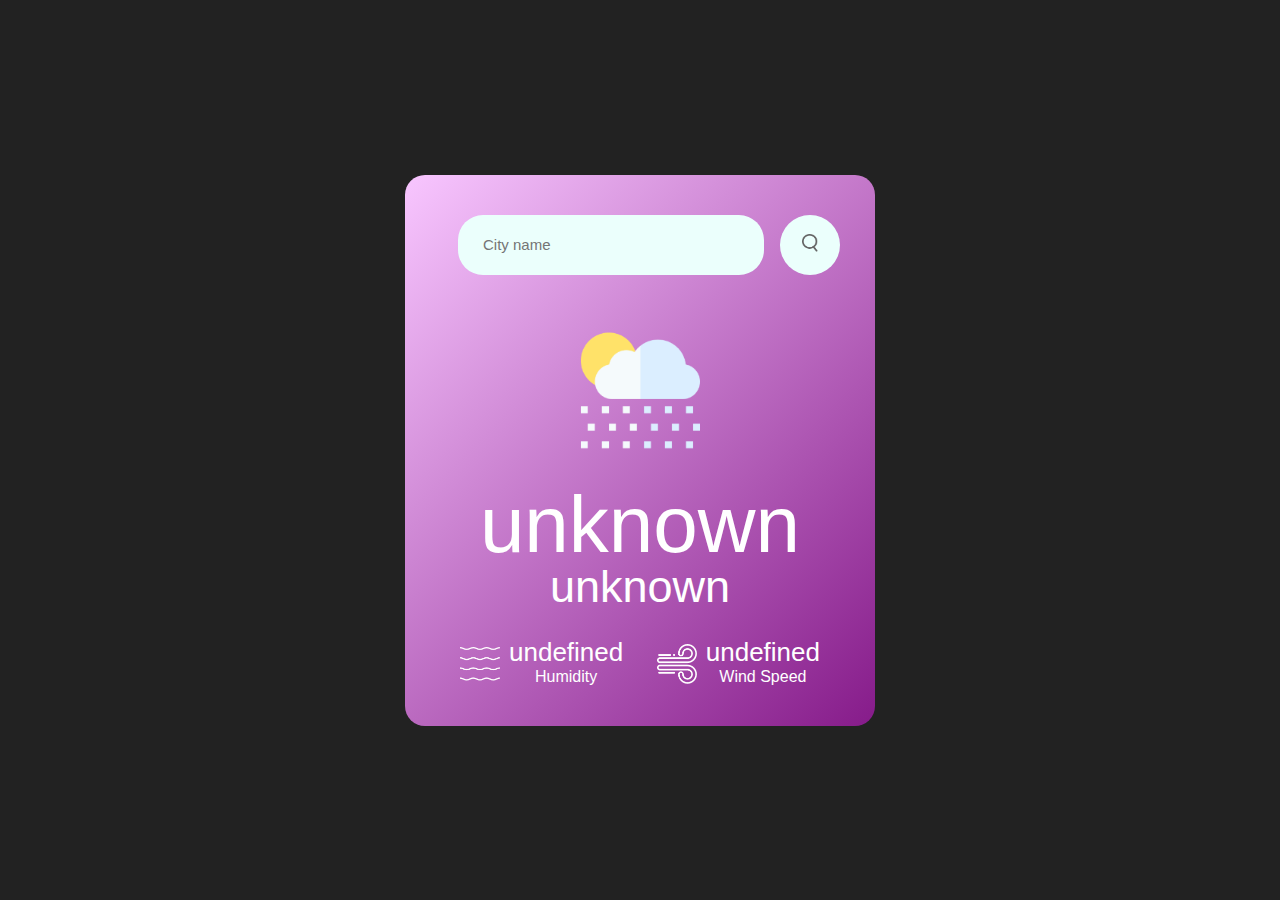
<file: index.html>
<!DOCTYPE html>
<html lang="en">
<head>
    <link rel="icon" href="1.jpg" type="x-icon">
    <meta charset="UTF-8">
    <meta name="viewport" content="width=device-width, initial-scale=1.0">
    <title>Coquette Weather App</title>
    <link rel="stylesheet" href="style6.css">
    
</head>
<body>

    <div id="card">
        <div class="search">
            <input type="text" placeholder="City name" spellcheck="false">
            <button><img src="images/search.png" alt=""></button>
        </div>
        <div class="error">
            <p>Invalid city</p>
        </div>
        <div class="weather">
            <img class="weatherIcon" src="images/rain.png" alt="">
            <h1 class="temp">unknown</h1>
            <h2 class="city">unknown</h2>
            <div class="details">
                <div class="col">
                    <img src="images/humidity.png" alt="">
                    <div>
                        <p class="humidity">undefined</p>
                        <p>Humidity</p>
                    </div>
                </div>
                <div class="col">
                    <img src="images/wind.png" alt="">
                    <div>
                        <p class="wind">undefined</p>
                        <p>Wind Speed</p>
                    </div>
                </div>
            </div>
        </div>
    </div>


    <script src="app333.js"></script>
</body>
</html>
</file>
<file: style6.css>
*,
html {
    margin: 0;
    padding: 0;
    font-family: sans-serif;
    box-sizing: border-box;
}

body {
    background: #222;
    height: 100vh;
    display: flex;
    align-items: center;
    justify-content: center;
}

#card {
    width: 90%;
    max-width: 470px;
    background: linear-gradient(135deg, #f8c6ff, #861b8a);
    color: #fff;
    margin: auto;
    border-radius: 20px;
    padding: 40px 35px;
    text-align: center;
}

.search {
    width: 100%;
    display: flex;
    align-items: center;
    justify-content: space-between;
}

.search input {
    border: 0;
    outline: 0;
    background: #ebfffc;
    color: #555;
    padding: 10px 25px;
    height: 60px;
    border-radius: 25px;
    flex: 1;
    margin-right: 16px;
    margin-left: 18px;
    font-size: 15px;
}

.search button {
    border: 0;
    outline: 0;
    background: #ebfffc;
    border-radius: 50%;
    height: 60px;
    width: 60px;
    cursor: pointer;
}

.search button img {
    width: 16px;
    justify-content: center;
}

.weatherIcon {
    width: 170px;
    margin-top: 30px;
}

.weather h1 {
    font-size: 80px;
    font-weight: 500;
}

.weather h2 {
    font-size: 45px;
    font-weight: 400;
    margin-top: -10px;
}

.details {
    display: flex;
    align-items: center;
    justify-content: space-between;
    padding: 0 20px;
    margin-top: 30px;
}

.col {
    display: flex;
    align-items: center;
    text-align: center;
}

.col img {
    width: 40px;
    margin-right: 9px;
}

.humidity,
.wind {
    font-size: 26px;
    margin-top: -6px;
}

.error {
    text-align: center;
    display: none;
    font-size: 15px;
    margin-top: 7px;
}
</file>
